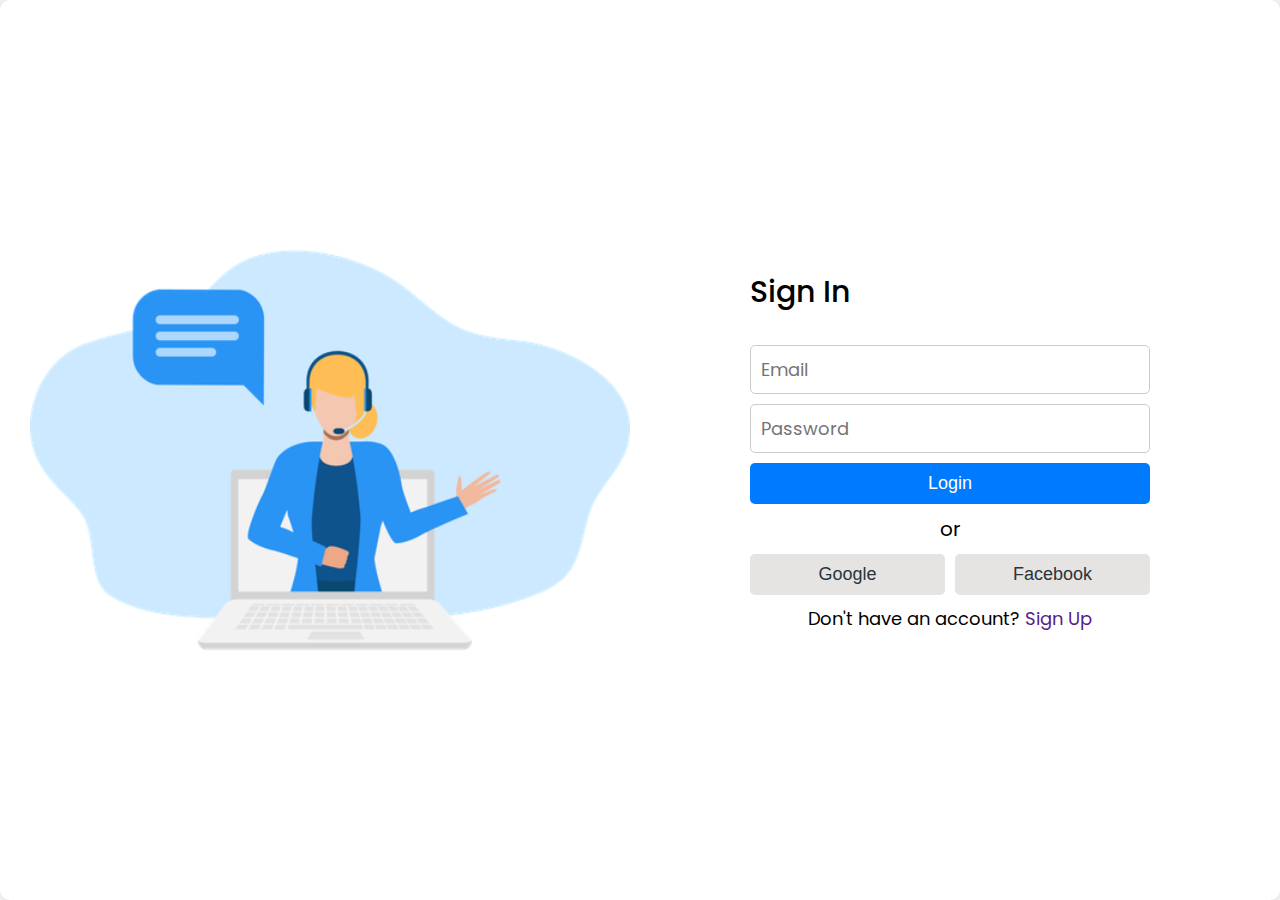
<file: index.html>
<!DOCTYPE html>
<html lang="en">
<head>
    <meta charset="UTF-8">
    <meta name="viewport" content="width=device-width, initial-scale=1.0">
    <title>My Journal</title>
    <link rel="preconnect" href="https://fonts.googleapis.com">
    <link rel="preconnect" href="https://fonts.gstatic.com" crossorigin>
    <link href="https://fonts.googleapis.com/css2?family=Poppins:wght@300;400;500;600;700;800&display=swap"
        rel="stylesheet">
    <link rel="stylesheet"
        href="https://fonts.googleapis.com/css2?family=Material+Symbols+Outlined:opsz,wght,FILL,GRAD@20..48,100..700,0..1,-50..200" />
    <link rel="stylesheet" href="css/style.css">
</head>
<body>
    <div class="app" id="app"></div>
    <script text="text/javascript" src="js/main.js"></script>
</body>
</html>
</file>
<file: css/style.css>
*{
    margin: 0;
    padding: 0;
    box-sizing: border-box;
}

body{
    font-family: 'Poppins', sans-serif;
    background-color: #f5f5f5;
}

.app{
    margin: 0 auto;
    padding: 0;
}

.loginPage, .dashboard{
    display: flex;
    min-height: 100vh;
}

.loginPage{
    justify-content: center;
    align-items: center;
    background-color: #fff;
    margin: 0 auto;
    padding: 20px;
    border-radius: 10px;
    box-shadow: 0 0 10px rgba(0, 0, 0, 0.1);
    gap: 20px;
}

.loginImage, .loginForm{
    width: 600px;
}

.loginImage img{
    display: block;
    margin: auto;
    width: 100%;
}
.loginForm{
    display: flex;
    flex-direction: column;
    gap: 10px;
    padding: 20px 100px;
}

.loginForm h2{
    font-size: 30px;
    font-weight: 500;
    text-align: left;
    margin-bottom: 20px;
}

.loginForm form{
    display: flex;
    flex-direction: column;
    gap: 10px;
}

.loginForm form input{
    font-size: 18px;
    padding: 10px;
    border: 1px solid #ccc;
    border-radius: 5px;
    font-family: 'Poppins', sans-serif;
}

.loginForm form button{
    font-size: 18px;
    padding: 10px;
    border: none;
    border-radius: 5px;
    background-color: #007bff;
    color: #fff;
    cursor: pointer;
}

.loginForm form button:hover{
    background-color: #fff;
    color: #007bff;
    border: 2px solid #007bff;
}

.loginForm form button:active{
    transform: scale(0.98);
}

.loginForm h3{
    font-size: 20px;
    text-align: center;
    font-weight: 400;
}

.socialLogins{
    display: flex;
    justify-content: center;
    align-items: center;
    gap: 10px;
}

.socialLogins button{
    width: 100%;
    font-size: 18px;
    font-weight: 500;
    padding: 10px;
    border: none;
    border-radius: 5px;
    background-color: #E5E4E2;
    color: #2A3439;
    cursor: pointer;
}

.socialLogins button:hover{
    border: 2px solid #2A3439;
}

.loginForm h4{
    text-align: center;
    font-weight: 400;
    font-size: 18px;
}

.loginForm h4 a{
    text-decoration: none;
}


/** DASHBOARD **/
.dashboard{
    width: 100%;
    background-color: #fff;
    margin: 0 auto;
    padding: 3px 10px;
    border-radius: 10px;
    box-shadow: 0 0 10px rgba(0, 0, 0, 0.1);
    gap: 20px;
}

.sideBar{
    display: flex;
    flex-direction: column;
    justify-content: space-between;
    flex: 1.5;
    background-color: #F5F5F5;
    padding: 3px 10px;
}

.menu{
    display: flex;
    flex-direction: column;
    gap: 10px;
}

.menuIcon{
    display: flex;
    justify-content: space-between;
    align-items: center;
}

.menuIcon h3{
    font-size: 24px;
    font-weight: 500;
}

.menuIcon span{
    font-size: 24px;
    cursor: pointer;
}

.searchBar{
    position: relative;
}
.searchBar input{
    width: 100%;
    font-size: 18px;
    padding: 3px 40px;
    border: 1px solid #ccc;
    outline: none;
    border-radius: 5px;
    font-family: 'Poppins', sans-serif;
}

.searchBar input:focus{
    border: 2px solid #8C92AC;
}

.searchBar span{
    position: absolute;
    color: #8C92AC;
    left: 10px;
    top: 50%;
    transform: translateY(-50%);
    font-size: 24px;
    cursor: pointer;
}

.tasks p,
.lists p,
.tags p {
    text-transform: uppercase;
    font-size: 16px;
    font-weight: 500;
    margin-bottom: 10px;
}
.tasks ul, .lists ul, .tags ul{
    list-style: none;
    padding-left: 10px;
    color: #2A3439;
}

.tasks{
    margin-top: 20px;
    margin-bottom: 20px;
}

.tasks ul li, .lists ul li{
    display: flex;
    align-items: center;
    gap: 10px;
    font-size: 18px;
    font-weight: 500;
    margin-bottom: 10px;
    width: 100%;
    cursor: pointer;
    border-radius: 5px;
    padding: 5px 10px;
}


.tasks ul li:hover, .lists ul li:hover, .settings ul li:hover{
    background-color: #E5E4E2;
}

.tasks ul li span, .lists ul li span{
    font-size: 24px;
    cursor: pointer;
    border-radius: 5px;
    padding: 5px;
}

.personalSpan, .workSpan, .listBgSpan{
    width: 20px;
    height: 20px;
}

.personalSpan{
    background-color: #007bff;
}

.workSpan{
    background-color: #28a745;
}

.listBgSpan{
    background-color: #ffc107;
}


.tags ul{
    display: flex;
    flex-wrap: wrap;
    gap: 10px;
}

.tags ul li{
    font-size: 18px;
    font-weight: 500;
    padding: 5px 10px;
    border-radius: 5px;
    cursor: pointer;
}

.tech{
    background-color: #FF00FF;
}

.soft{
    background-color: #6CB4EE;
}

.tag{
    background-color: #F0F8FF;
}

.settings{
    display: flex;
    flex-direction: column;
    gap: 10px;
    margin-bottom: 10px;
}

.settings ul{
    list-style: none;
}

.settings ul li{
    display: flex;
    align-items: center;
    gap: 10px;
    font-size: 18px;
    margin-bottom: 10px;
    width: 100%;
    padding: 5px 10px;
    border-radius: 5px;
    font-weight: 500;
    cursor: pointer;
}

.main{
    flex: 4.5;
}
</file>
